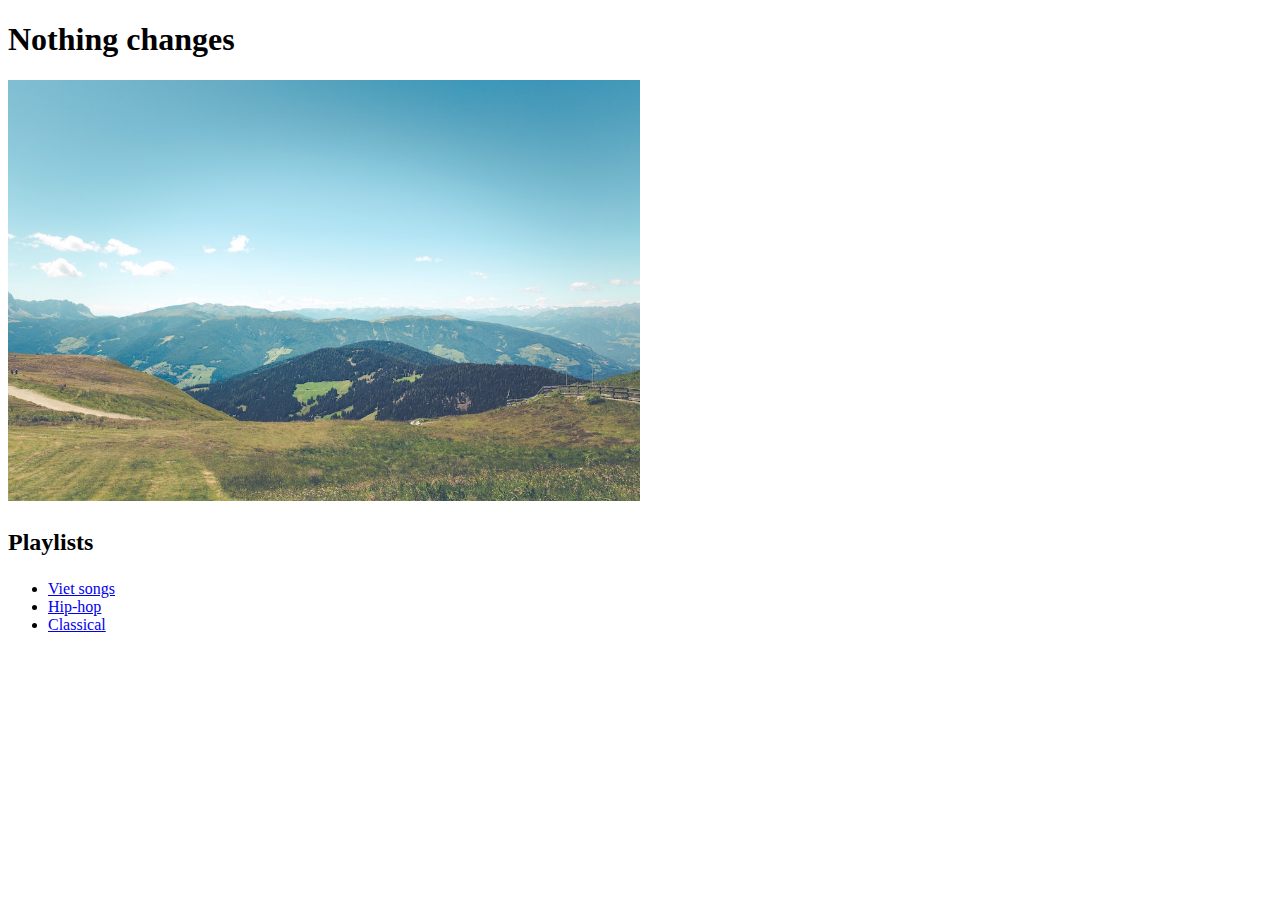
<file: index.html>
<!DOCTYPE html>
<html lang="en">
<head>
    <meta charset="UTF-8">
    <title>Spotify Collection</title>
    <link rel="icon" href="imgage-folder\music_favicon.ico" type="image/x-icon">
</head>
<body>
    <h1> Nothing changes</h1>
    <img src="imgage-folder\alp-blue-sky-countryside-167271.jpg" width="50%" height="50%">
    
    <h2><p>Playlists</p></h2>

    <ul>
        <li><a href="music_list\v-pop_chill.html">Viet songs</a></li>
        <li><a href="music_list\hiphop.html">Hip-hop</a></li>
        <li><a href="music_list\classical.html">Classical</a></li>
    </ul>

</body>
</html>
</file>
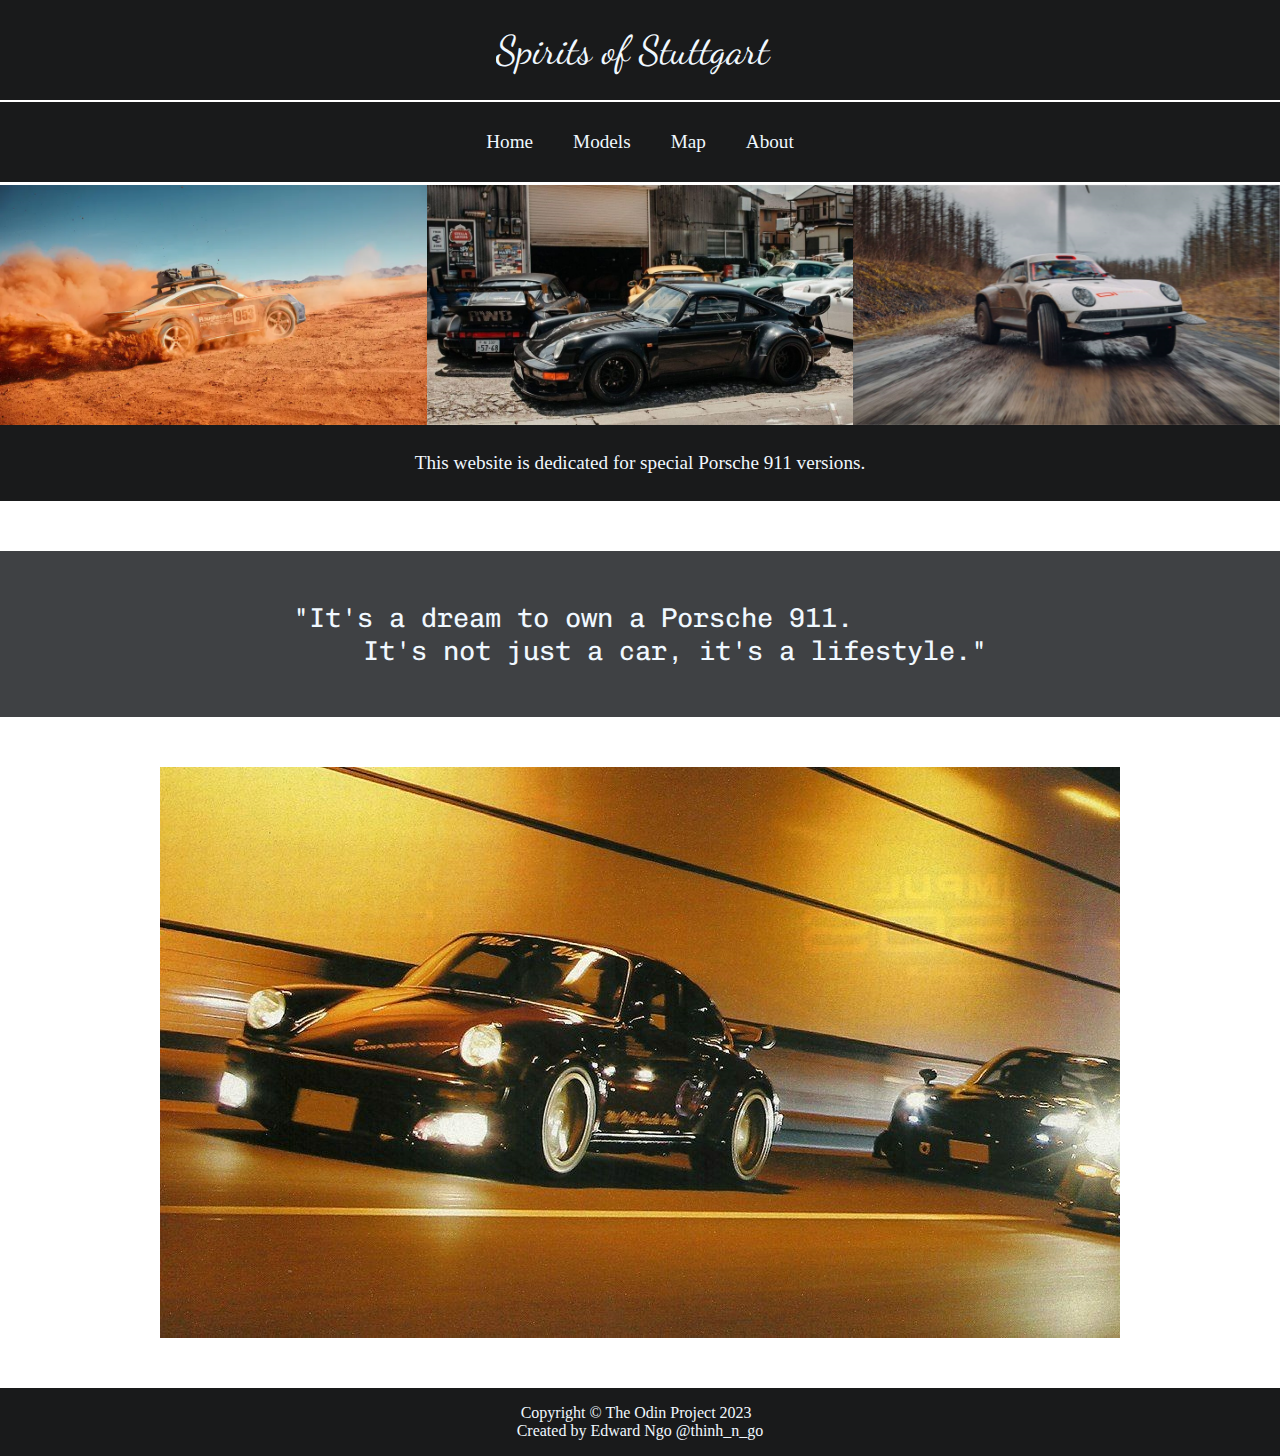
<file: Odin Project/Landing page/index.html>
<!DOCTYPE html>
<html lang="en">
<head>
    <meta charset="UTF-8">
    <title>Project 911</title>
    <link rel="icon" href="images_landing\911_favicon.ico" type="image/x-icon">
    <link rel="stylesheet" href="https://fonts.googleapis.com/css?family=Dancing+Script">
    <link rel="stylesheet" href="https://fonts.googleapis.com/css?family=Chivo+Mono">
    <link rel="stylesheet" href="https://fonts.googleapis.com/css?family=Domine">
    <link rel="stylesheet" href="style.css" type="text/css">
</head>

<body>
    <div class="flex-top">
        <div class="animated-tittle"><a href="index.html">Spirits of Stuttgart</a></div>
    </div>

    <div class="flex-nav">
        <a href="index.html">Home</a>
        <a >Models</a>
        <a href="https://www.mitsubishi-motors.com/en/innovation/motorsports/dakar/2001/" target="_blank">Map</a>
        <a >About</a>
    </div>

    <div class="flex-gallery">
        <div class="image-div">
            <a href="https://www.porsche.com/usa/models/911/911-dakar/911-dakar/"  target="_blank">
                <img src="images_landing\porsche-zoom2.webp" class="image" style="width: 100%;">
            </a>
            <div class="middle">
                <div class="text">
                    Porsche 911 Dakar
                </div>
            </div>
        </div>

        <div class="image-div">
            <a href="https://rwbuk.com/" target="_blank">
                <img src="images_landing\RWB-Japan.jpg" class="image" style="width: 100%;">
            </a>
            <div class="middle">
                <div class="text">
                    Nakai San's RWB
                </div>
            </div>
        </div>

        <div class="image-div">
            <a href="https://www.goodwood.com/grr/race/modern/2021/1/the-singer-acs-is-the-ultimate-off-road-911/" target="_blank">
                <img src="images_landing\singer-911.jpg" class="image" style="width: 100%;">
            </a>
            <div class="middle">
                <div class="text">
                    Singer ACS
                </div>
            </div>
        </div>
    </div>

    <div class="flex-website-description">
        This website is dedicated for special Porsche 911 versions.
    </div>

    <div class="flex-whitespace"></div>

    <div class="flex-quote">
            <p>"It's a dream to own a Porsche 911.<br>
                &emsp;&emsp; It's not just a car, it's a lifestyle."</p>
    </div>

    <div class="flex-whitespace"></div>

    <div class="flex-lastdiv-container">
        <div class="flex-lastpic">
            <a href="https://ateliereaurouge.com/blackbird-porsche-and-devil-z-wangan-midnight/" target="_blank">
                <img src="images_landing\yoshida-911.jpg" class="image" style="width:100%">
            </a>
            <div class="middle">
                <div class="text">
                    The Blackbird Porsche
                </div>
            </div>
        </div>
    </div>

    <div class="flex-whitespace"></div>

    <div class="flex-footer">
        <p class="footer-text">
            &nbsp;Copyright &copy; The Odin Project 2023<br>
            Created by Edward Ngo <a href="https://github.com/THINNGO2511" target="_blank">@thinh_n_go</a>
        </p>
    </div>

</body>
</html>
</file>
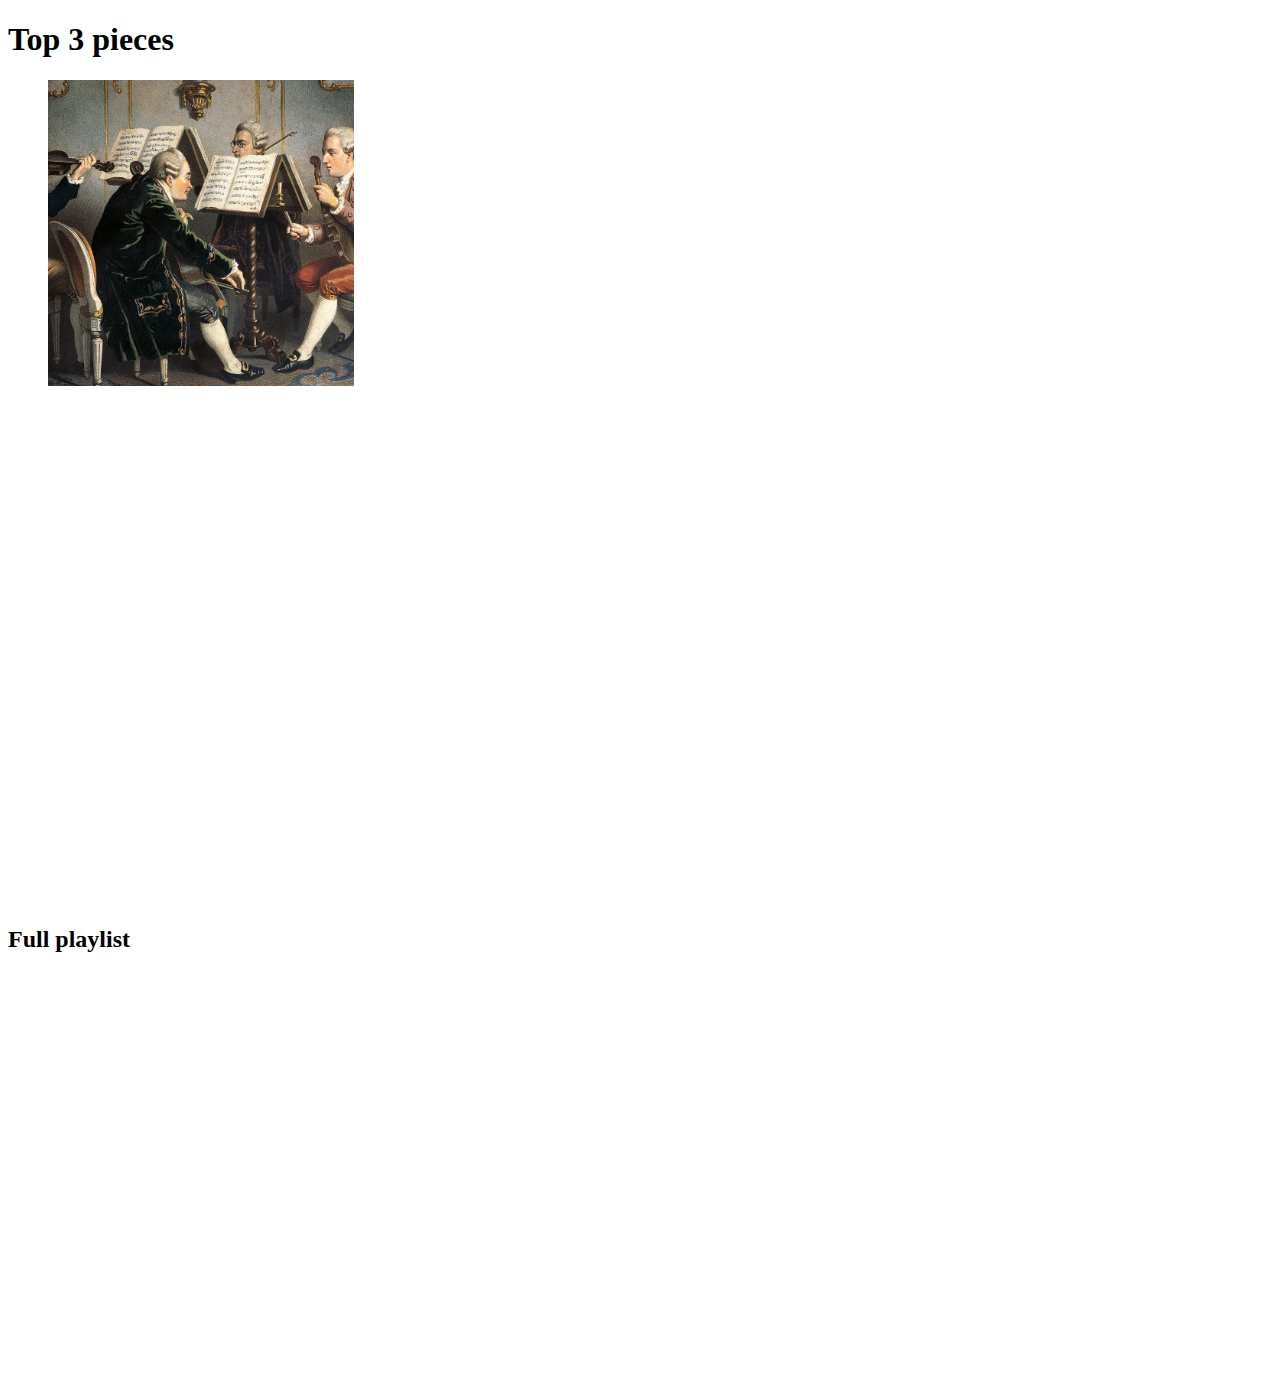
<file: music_list/classical.html>
<!DOCTYPE html>
<html lang="en">
<head>
    <meta charset="UTF-8">
    <title>1800s vibes</title>
</head>
<body>
    <h1>Top 3 pieces</h1>
    <ul>
        <p>
            <img src="..\imgage-folder\playin_muzik.jpg" width="25%" height="25%">
        </p>
        <p>
            <iframe style="border-radius:12px" src="https://open.spotify.com/embed/track/1zQ7LJhOsrYtCqHnHaIOss?utm_source=generator" width="40%" height="152" frameBorder="0" allowfullscreen="" allow="autoplay; clipboard-write; encrypted-media; fullscreen; picture-in-picture" loading="lazy"></iframe>
        </p>

        <p>
            <iframe style="border-radius:12px" src="https://open.spotify.com/embed/track/2r1FiNXh5mDNEP8K07YRVp?utm_source=generator" width="40%" height="152" frameBorder="0" allowfullscreen="" allow="autoplay; clipboard-write; encrypted-media; fullscreen; picture-in-picture" loading="lazy"></iframe>
        </p>

        <p>
            <iframe style="border-radius:12px" src="https://open.spotify.com/embed/track/05utSpK1EFNOnj98Aqy5Si?utm_source=generator" width="40%" height="152" frameBorder="0" allowfullscreen="" allow="autoplay; clipboard-write; encrypted-media; fullscreen; picture-in-picture" loading="lazy"></iframe>
        </p>
    </ul>

    <p>
        <h2>Full playlist</h2>
        <ul><iframe style="border-radius:12px" src="https://open.spotify.com/embed/playlist/1hxY6Tq9GHHWkRm6N5JTp2?utm_source=generator" width="40%" height="380" frameBorder="0" allowfullscreen="" allow="autoplay; clipboard-write; encrypted-media; fullscreen; picture-in-picture" loading="lazy"></iframe></ul>
    </p>
    
</body>
</html>
</file>
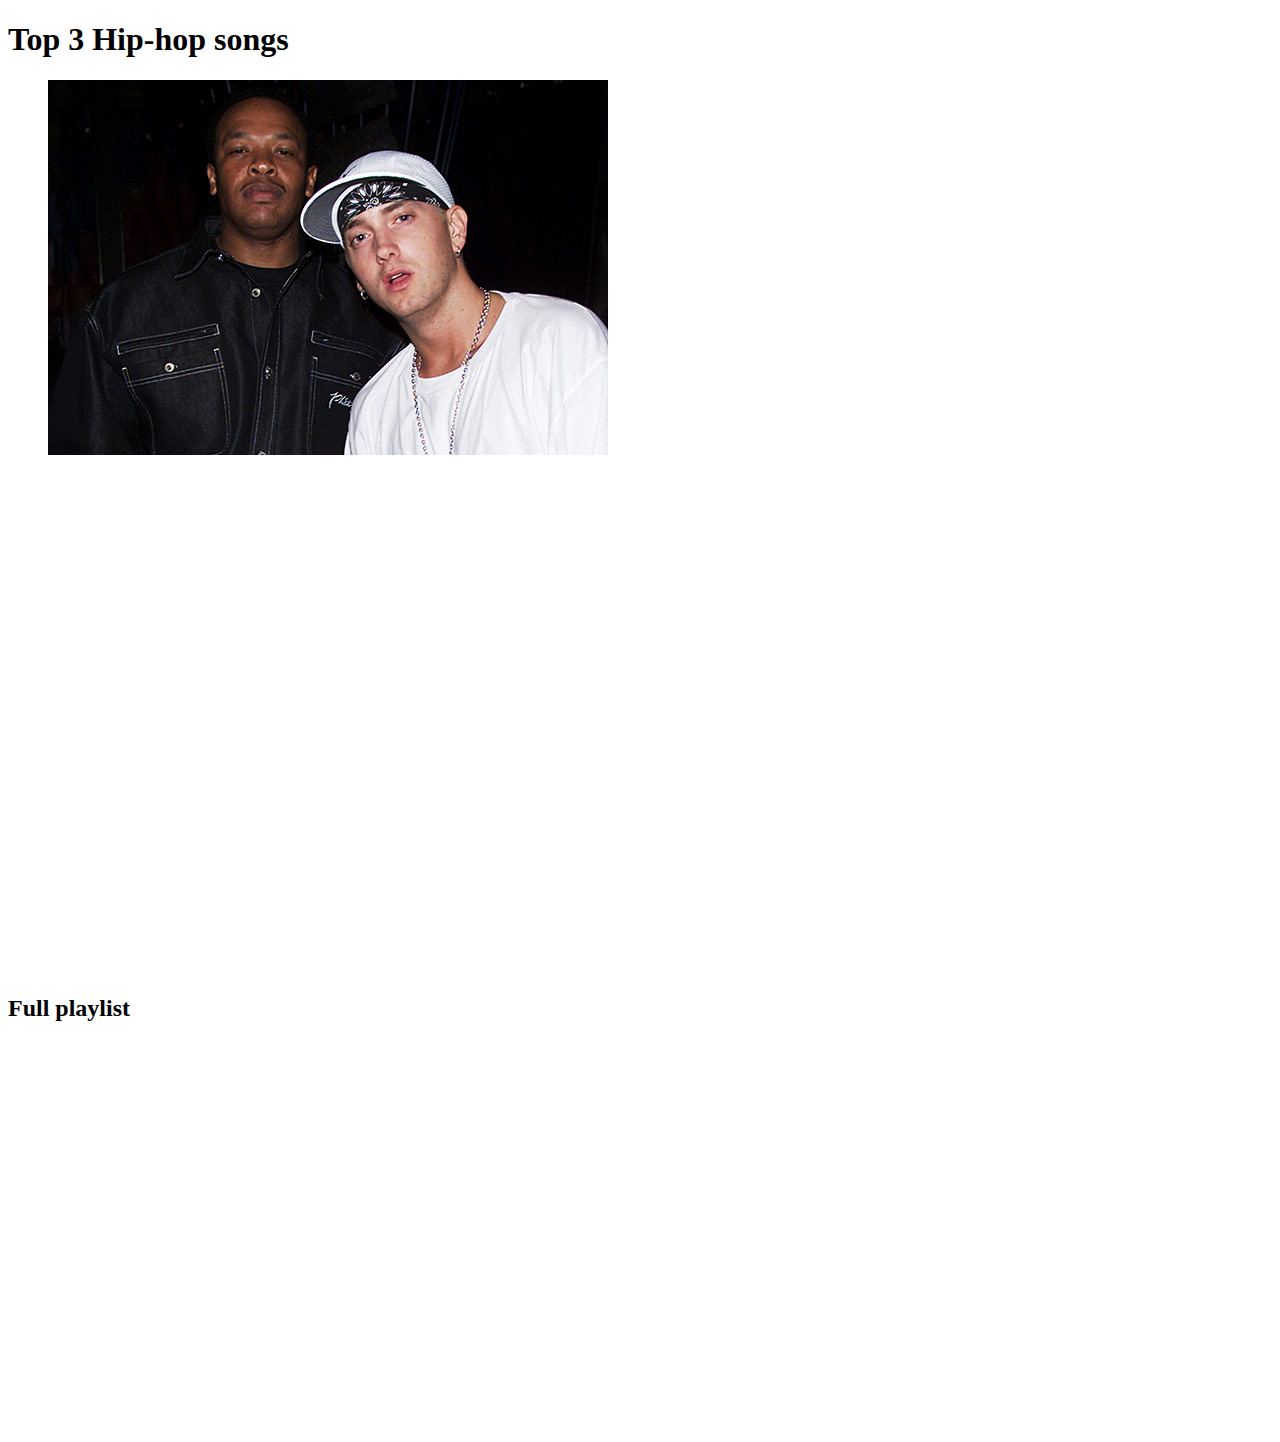
<file: music_list/hiphop.html>
<!DOCTYPE html>
<html lang="en">
<head>
    <meta charset="UTF-8">
    <title>Hip-hop</title>
</head>
<body>
    <h1>Top 3 Hip-hop songs</h1>
    <ul>
        <p><img src="..\imgage-folder\28_eminemdrdre_560x375.jpg"></p>
        <p>
            <iframe style="border-radius:12px" src="https://open.spotify.com/embed/track/1bDbXMyjaUIooNwFE9wn0N?utm_source=generator" width="40%" height="152" frameBorder="0" allowfullscreen="" allow="autoplay; clipboard-write; encrypted-media; fullscreen; picture-in-picture" loading="lazy"></iframe>
        </p>

        <p>
            <iframe style="border-radius:12px" src="https://open.spotify.com/embed/track/5LME7YULt0enp6UAB8VoDn?utm_source=generator" width="40%" height="152" frameBorder="0" allowfullscreen="" allow="autoplay; clipboard-write; encrypted-media; fullscreen; picture-in-picture" loading="lazy"></iframe>
        </p>

        <p>
            <iframe style="border-radius:12px" src="https://open.spotify.com/embed/track/1AgSUWSzmza5jF6ER5R68v?utm_source=generator" width="40%" height="152" frameBorder="0" allowfullscreen="" allow="autoplay; clipboard-write; encrypted-media; fullscreen; picture-in-picture" loading="lazy"></iframe>
        </p>
    </ul>

    <p>
        <h2>Full playlist</h2>
        <ul><iframe style="border-radius:12px" src="https://open.spotify.com/embed/playlist/4RakBSEwPClXqYNooovHtb?utm_source=generator" width="40%" height="380" frameBorder="0" allowfullscreen="" allow="autoplay; clipboard-write; encrypted-media; fullscreen; picture-in-picture" loading="lazy"></iframe></ul>
    </p>
</body>
</html>
</file>
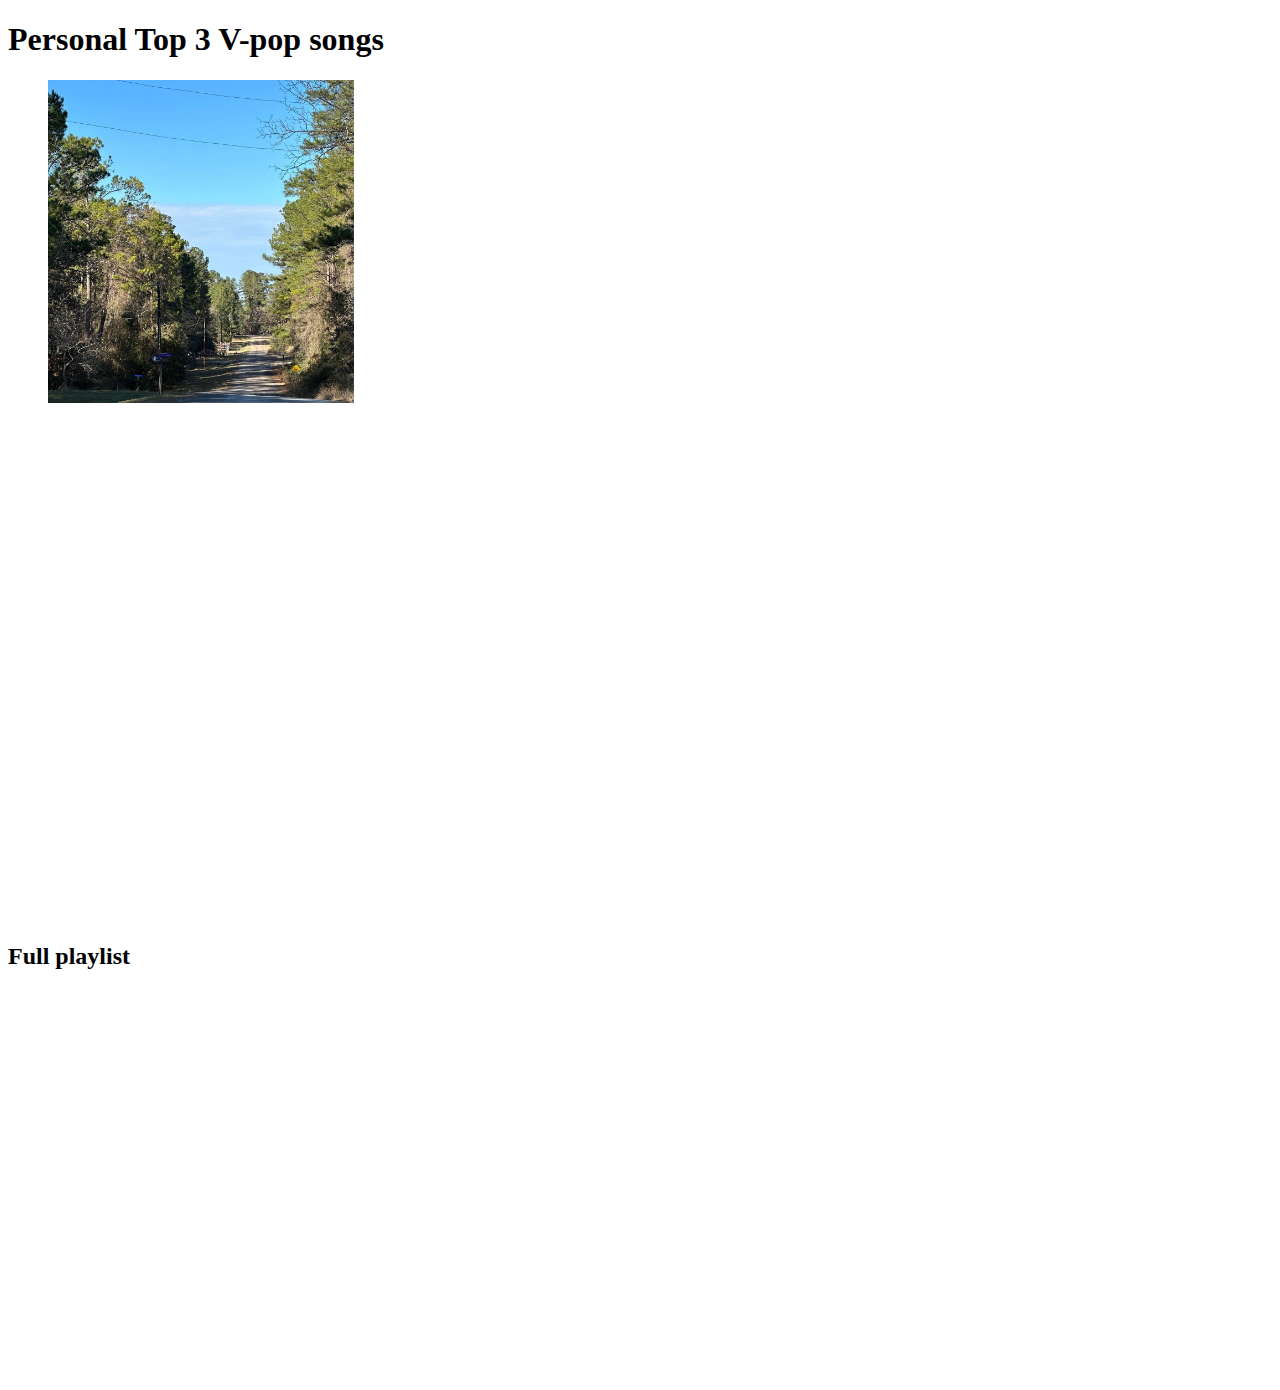
<file: music_list/v-pop_chill.html>
<!DOCTYPE html>
<html lang="en">
<head>
    <meta charset="UTF-8">
    <title>V-pop</title>
</head>
<body>
    <h1>Personal Top 3 V-pop songs</h1>
    <ul>
        <p><img src="..\imgage-folder\v-pop-img.jpg" width="25%" length="25%"></p>
        <p>
            <iframe style="border-radius:12px" src="https://open.spotify.com/embed/track/25h0TqC9H3BcMA7KjK5nHK?utm_source=generator" width="40%" height="152" frameBorder="0" allowfullscreen="" allow="autoplay; clipboard-write; encrypted-media; fullscreen; picture-in-picture" loading="lazy"></iframe>
        </p>

        <p>
            <iframe style="border-radius:12px" src="https://open.spotify.com/embed/track/2nR51wakN5K3AJENqGaNg9?utm_source=generator" width="40%" height="152" frameBorder="0" allowfullscreen="" allow="autoplay; clipboard-write; encrypted-media; fullscreen; picture-in-picture" loading="lazy"></iframe>
        </p>

        <p>
            <iframe style="border-radius:12px" src="https://open.spotify.com/embed/track/1gIaX9HEGZsWSd5HDJatSr?utm_source=generator" width="40%" height="152" frameBorder="0" allowfullscreen="" allow="autoplay; clipboard-write; encrypted-media; fullscreen; picture-in-picture" loading="lazy"></iframe>
        </p>
    </ul>

    <p>
        <h2>Full playlist</h2>
        <ul><iframe style="border-radius:12px" src="https://open.spotify.com/embed/playlist/6GCn3pcQt46LAEfrH3JZh7?utm_source=generator" width="40%" height="380" frameBorder="0" allowfullscreen="" allow="autoplay; clipboard-write; encrypted-media; fullscreen; picture-in-picture" loading="lazy"></iframe></ul>
    </p>
</body>
</html>
</file>
<file: Odin Project/Landing page/style.css>
body{
    margin: 0;
    padding: 0; 
}

.flex-top {
    display: grid;
    background-color: rgb(25, 26, 27);
    place-items: center;
}

.animated-tittle {
  font-family: "Dancing Script";
  font-size: 250%;
  line-height: 250%;
  
  /* this is for typing effect */
  width: 11.5ch;
  animation: typing 2s steps(19);
  white-space: nowrap;
  overflow: hidden;
}

.animated-tittle > a{
  text-decoration: none;
  color: aliceblue;
}

@keyframes typing {
    from {
      width: 0
    }
}

.flex-nav{
    background-color: rgb(25, 26, 27);
    flex-direction: row;
    display: flex;
    justify-content: center;

    margin-top: 2px;
    margin-bottom: 2.5px;
    line-height: 250%;
}

.flex-nav > a{
    color: aliceblue;
    font-family: "Times New Roman";
    text-decoration: none;

    font-size: 120%;
    padding: 20px;
}

.flex-gallery{
  display: flex;
  flex-direction: row;
}

.image-div{
  position: relative;
  width: 50%;
}

.image{
  opacity: 1;
  display: block;
  width: 100%;
  height: auto;
  transition: .5s ease;
  backface-visibility: hidden;
}

.middle{
  transition: .5s ease;
  opacity: 0;
  position: absolute;
  top: 50%;
  left: 50%;
  transform: translate(-50%, -50%);
  -ms-transform: translate(-50%, -50%);
  text-align: center;
}

.image-div:hover .image {
  opacity: 0.3;
}

.image-div:hover .middle {
  opacity: 1;
}

.text{
  text-decoration: none;
  color: black;
  font-size: 125%;
  font-family: Domine;
}

.flex-website-description{
  display: flex;
  justify-content: center;

  color: aliceblue;
  background-color: rgb(25, 26, 27);
  font-size: 120%;
  line-height: 400%;
}

.flex-whitespace{
  height: 50px;
}

.flex-quote{
  display: flex;
  justify-content: center;

  background-color: rgb(63, 65, 68);
  color: aliceblue;
  font-family: "Chivo Mono";
  font-size: 170%;
}

.flex-quote > p {
  margin: 50px 50px;
}

.flex-lastdiv-container{
  display: flex;
  justify-content: center;
}

.flex-lastpic{
  position: relative;
  /* display: flex; */
}

.flex-lastpic:hover .image {
  opacity: 0.3;
}

.flex-lastpic:hover .middle {
  opacity: 1;
}

.footer-text{
  color: aliceblue;
  margin: 16px 16px;
}

.footer-text > a{
  text-decoration: none;
  color: aliceblue;
}

.flex-footer{
  display: flex;
  justify-content: center;
  background-color: rgb(25, 26, 27);
}
</file>
